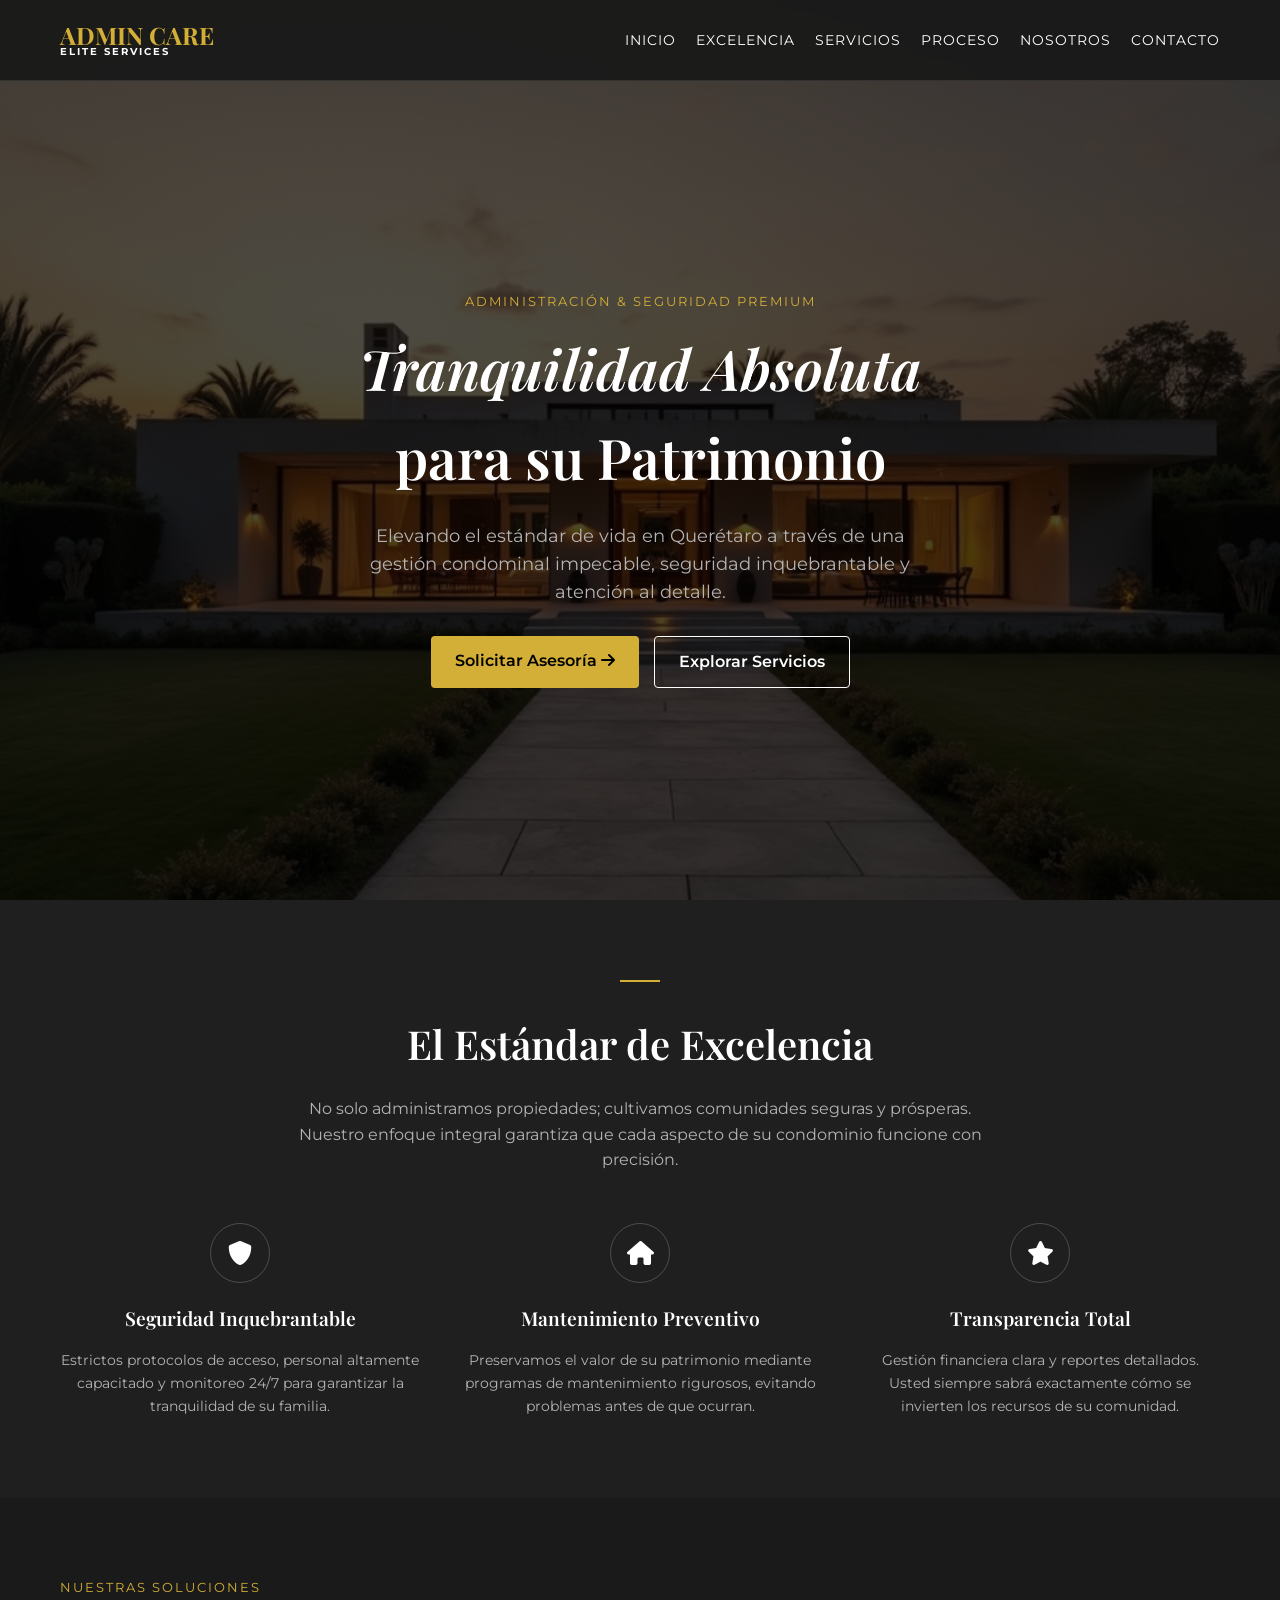
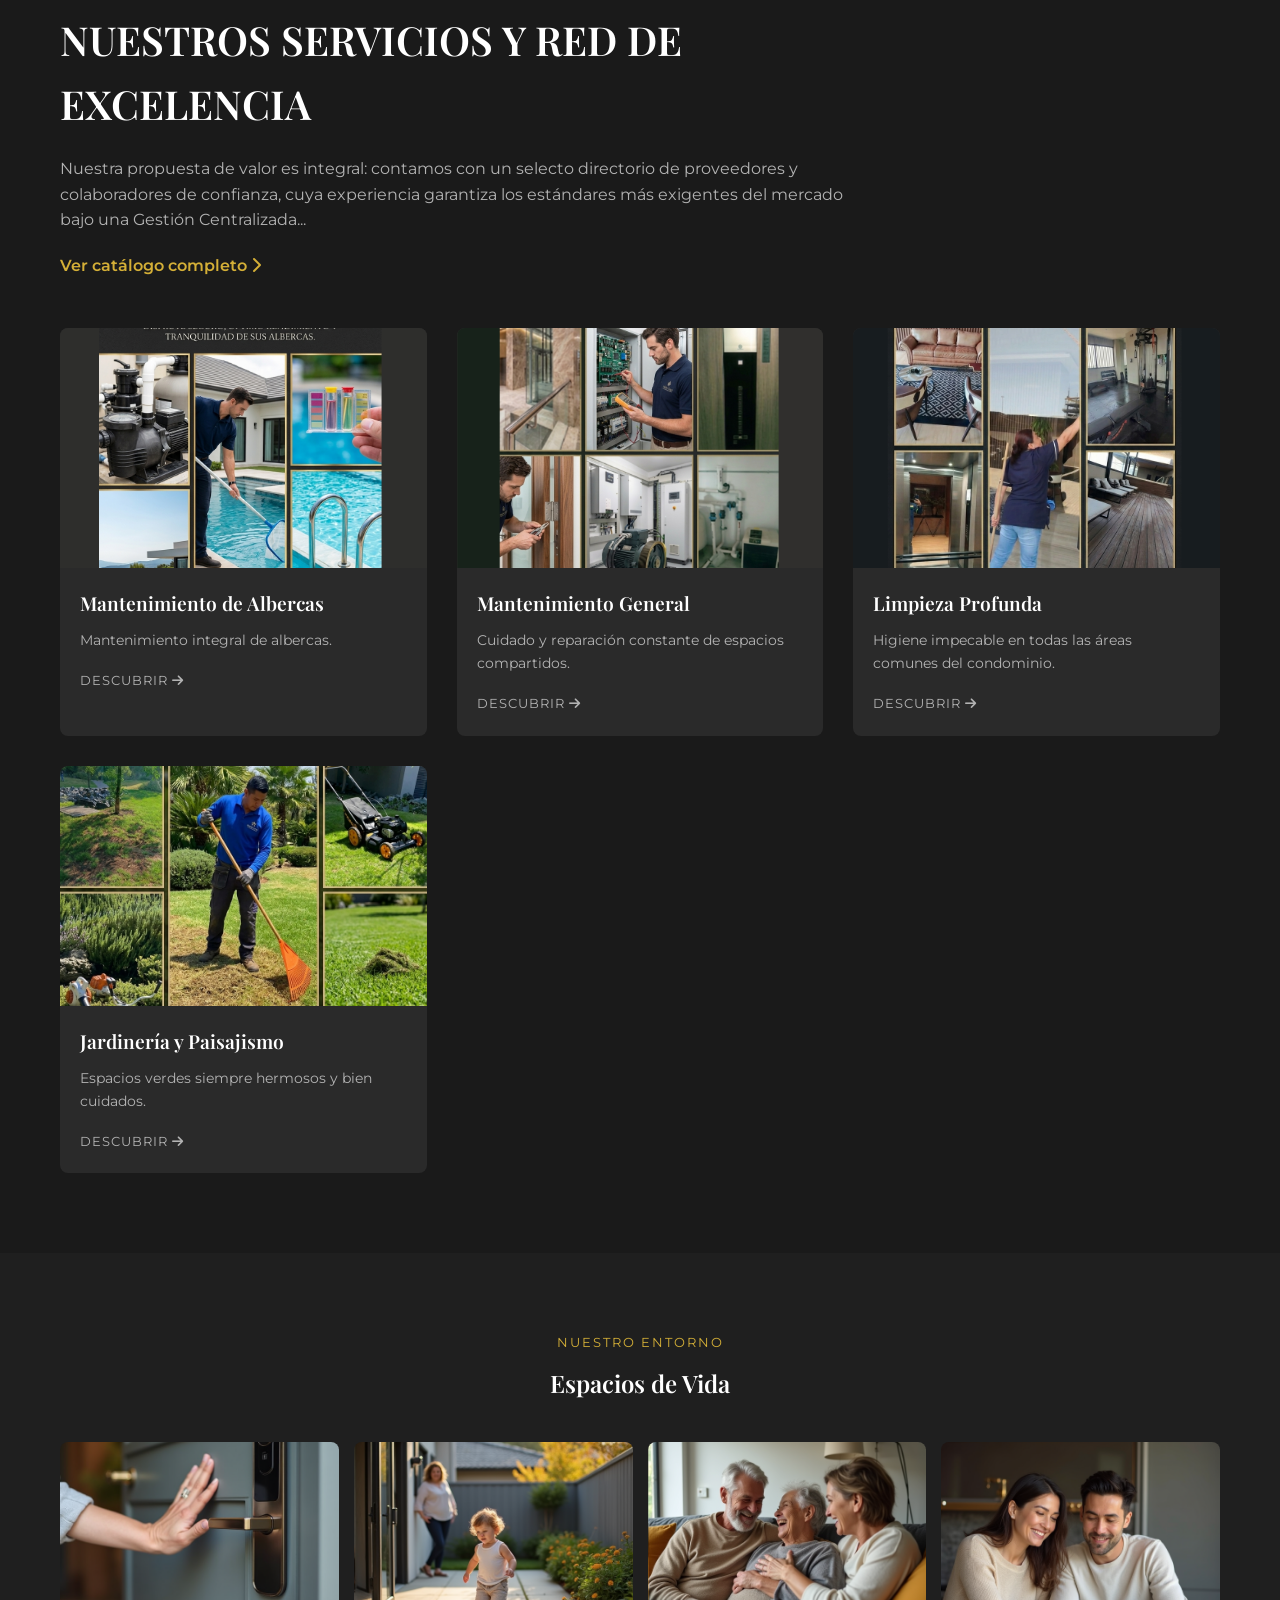
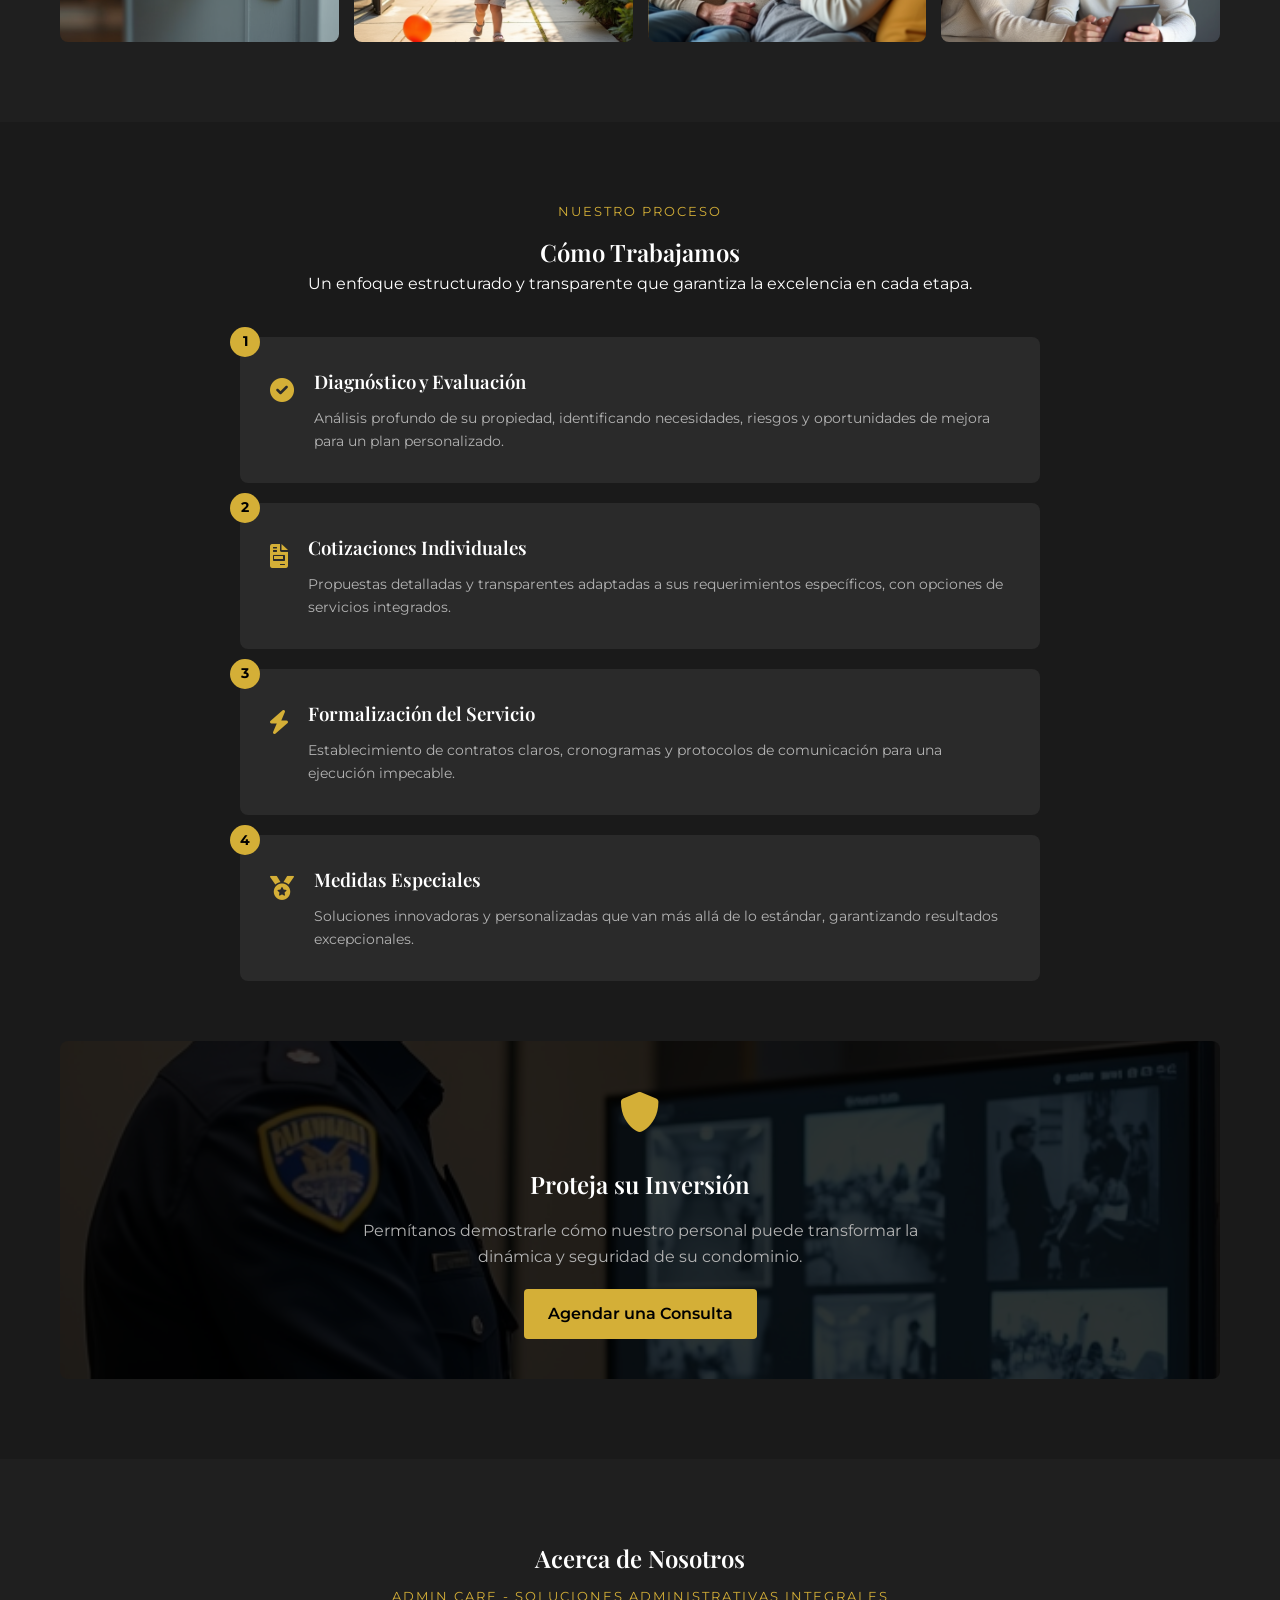
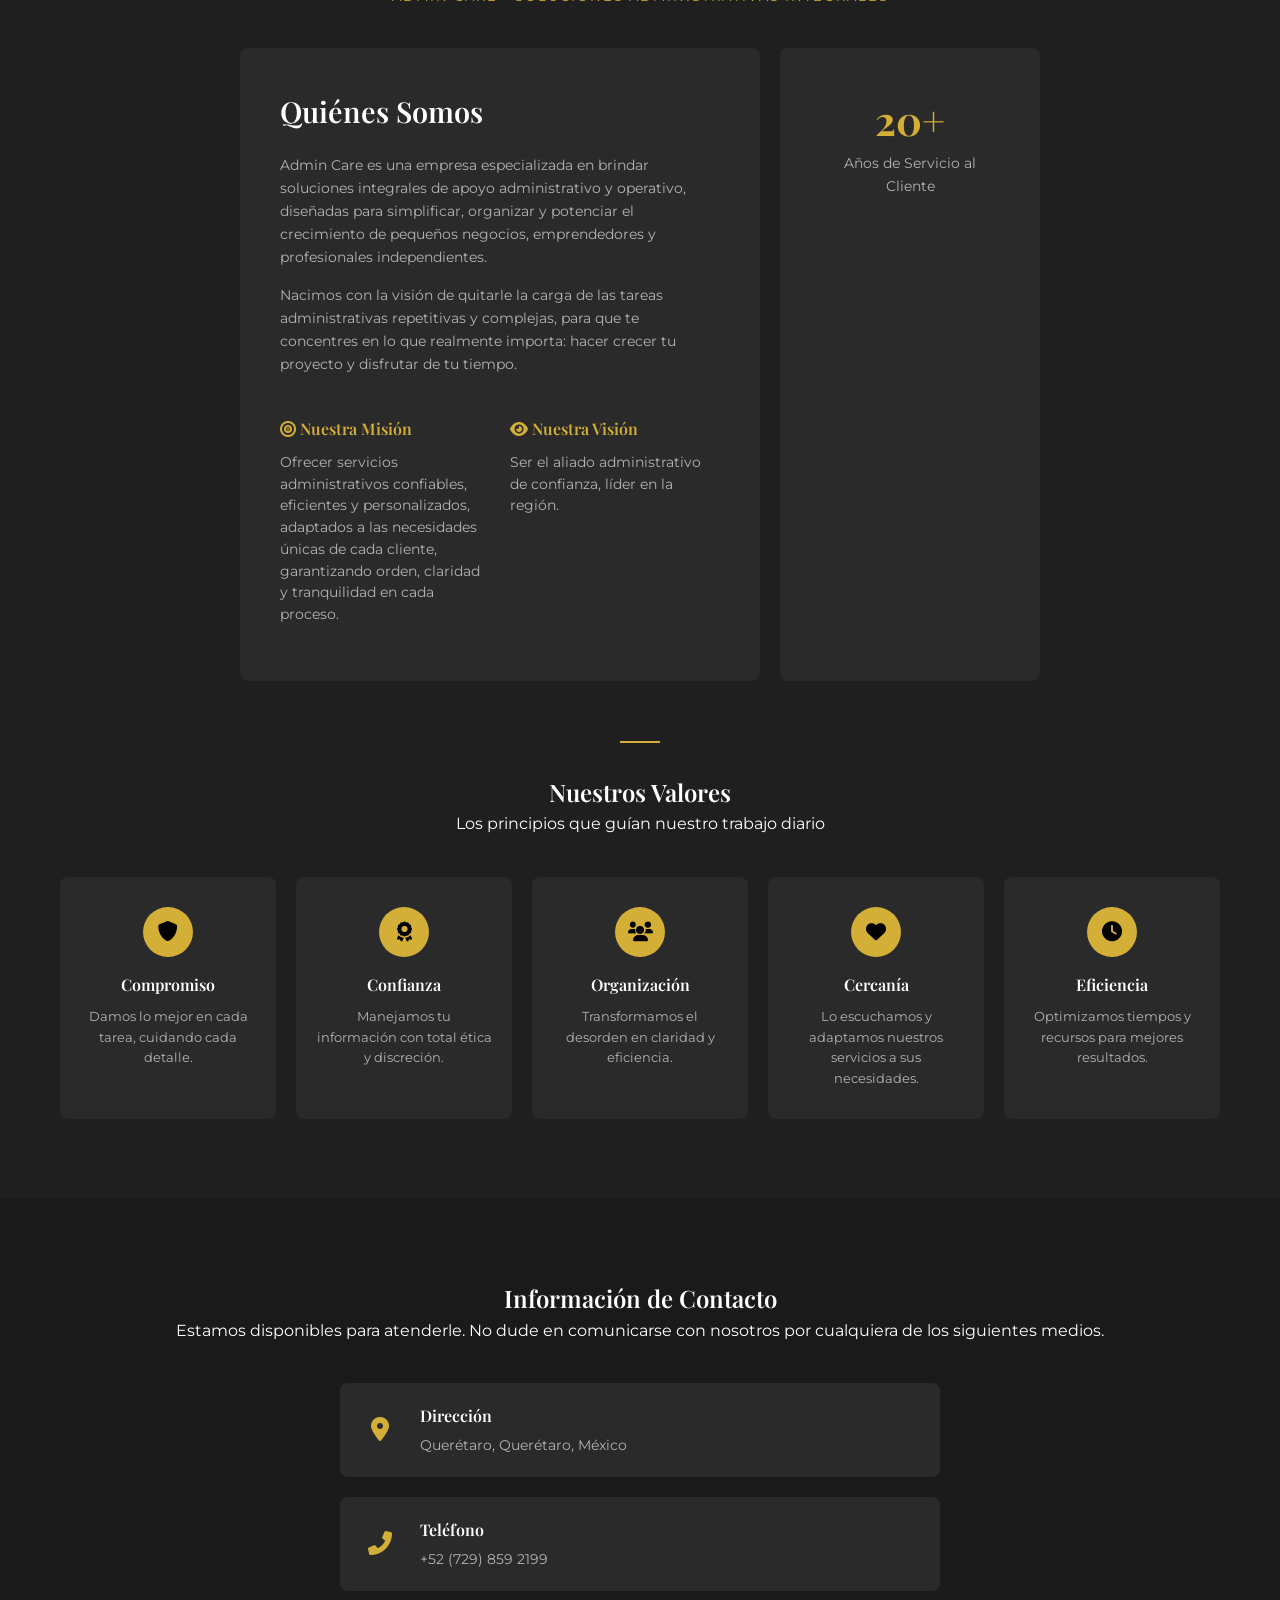
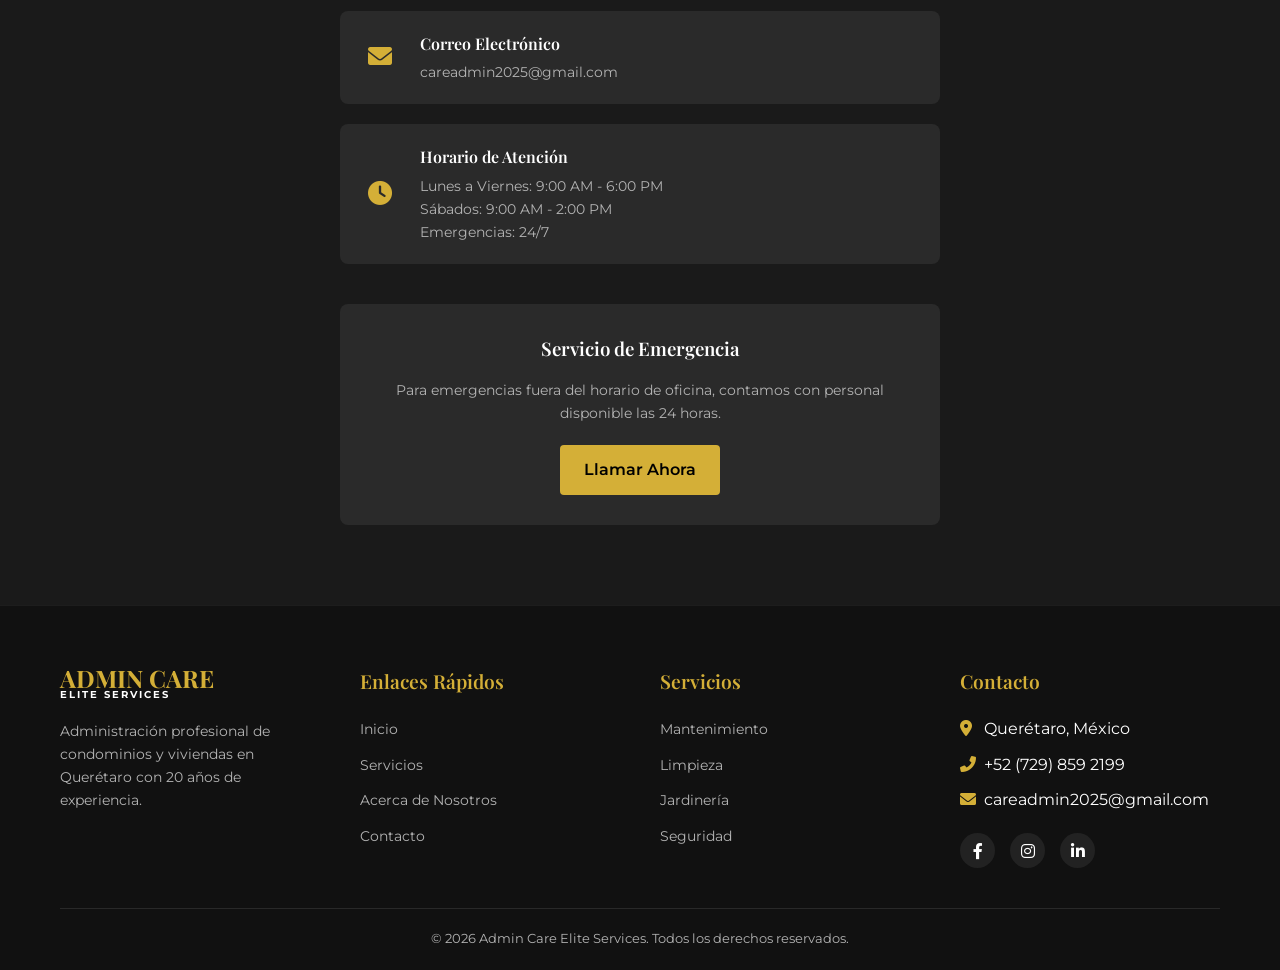
<file: index.html>
<!DOCTYPE html>
<html lang="es">
<head>
    <meta charset="UTF-8">
    <meta name="viewport" content="width=device-width, initial-scale=1.0">
    <title>Admin Care | Elite Services - Administración & Seguridad Premium en Querétaro</title>
    <meta name="description" content="Tranquilidad Absoluta para su Patrimonio. Elevando el estándar de vida en Querétaro a través de una gestión condominal impecable, seguridad inquebrantable y atención al detalle.">
    
    <!-- Open Graph SEO para Redes Sociales -->
    <meta property="og:title" content="Admin Care | Elite Services">
    <meta property="og:description" content="Tranquilidad Absoluta para su Patrimonio. Gestión condominal impecable.">
    <meta property="og:image" content="https://admincare.com/images/1bknd.png">
    <meta property="og:url" content="https://admin-care-ivory.vercel.app/">
    
    <link href="https://cdnjs.cloudflare.com/ajax/libs/font-awesome/6.0.0/css/all.min.css" rel="stylesheet">
    <link rel="preconnect" href="https://fonts.googleapis.com">
    <link rel="preconnect" href="https://fonts.gstatic.com" crossorigin>
    <link href="https://fonts.googleapis.com/css2?family=Playfair+Display:ital,wght@0,400;0,600;0,700;1,400&family=Montserrat:wght@300;400;500;600&display=swap" rel="stylesheet">
    
    <!-- Vinculación del archivo CSS -->
    <link rel="stylesheet" href="css/styles.css">
</head>
<body>

    <!-- Header -->
    <header>
        <div class="container navbar">
            <a href="#" class="logo">
                ADMIN CARE
                <span>Elite Services</span>
            </a>
            
            <nav class="nav-links" id="navLinks">
                <a href="#inicio">Inicio</a>
                <a href="#excelencia">Excelencia</a>
                <a href="#servicios">Servicios</a>
                <a href="#proceso">Proceso</a>
                <a href="#nosotros">Nosotros</a>
                <a href="#contacto">Contacto</a>
            </nav>
            
            </div>
            
            <button class="menu-toggle" onclick="toggleMenu()">
                <i class="fas fa-bars"></i>
            </button>
        </div>
    </header>

    <!-- Hero Section -->
    <section id="inicio" class="hero">
        <div class="container">
            <span class="section-subtitle">Administración & Seguridad Premium</span>
            <h1>Tranquilidad Absoluta <br><span>para su Patrimonio</span></h1>
            <p>Elevando el estándar de vida en Querétaro a través de una gestión condominal impecable, seguridad inquebrantable y atención al detalle.</p>
            <div class="hero-buttons">
                <a href="#contacto" class="btn">Solicitar Asesoría <i class="fas fa-arrow-right"></i></a>
                <a href="#servicios" class="btn btn-outline">Explorar Servicios</a>
            </div>
        </div>
    </section>

    <!-- Estándar de Excelencia -->
    <section id="excelencia" class="section-padding excelencia text-center">
        <div class="container">
            <div class="divider"></div>
            <h2>El Estándar de Excelencia</h2>
            <p class="intro">No solo administramos propiedades; cultivamos comunidades seguras y prósperas. Nuestro enfoque integral garantiza que cada aspecto de su condominio funcione con precisión.</p>
            
            <div class="features-grid">
                <div class="feature-item">
                    <div class="feature-icon"><i class="fas fa-shield-alt"></i></div>
                    <h3>Seguridad Inquebrantable</h3>
                    <p>Estrictos protocolos de acceso, personal altamente capacitado y monitoreo 24/7 para garantizar la tranquilidad de su familia.</p>
                </div>
                <div class="feature-item">
                    <div class="feature-icon"><i class="fas fa-home"></i></div>
                    <h3>Mantenimiento Preventivo</h3>
                    <p>Preservamos el valor de su patrimonio mediante programas de mantenimiento rigurosos, evitando problemas antes de que ocurran.</p>
                </div>
                <div class="feature-item">
                    <div class="feature-icon"><i class="fas fa-star"></i></div>
                    <h3>Transparencia Total</h3>
                    <p>Gestión financiera clara y reportes detallados. Usted siempre sabrá exactamente cómo se invierten los recursos de su comunidad.</p>
                </div>
            </div>
        </div>
    </section>

    <!-- Servicios -->
    <section id="servicios" class="section-padding servicios">
        <div class="container">
            <div class="servicios-intro">
                <span class="section-subtitle">Nuestras Soluciones</span>
                <h2>Nuestros Servicios y Red de Excelencia</h2>
                <p>Nuestra propuesta de valor es integral: contamos con un selecto directorio de proveedores y colaboradores de confianza, cuya experiencia garantiza los estándares más exigentes del mercado bajo una Gestión Centralizada...</p>
                <a href="#" class="text-gold" style="font-weight: 600;">Ver catálogo completo <i class="fas fa-chevron-right"></i></a>
            </div>

            <div class="service-cards">
                <!-- Servicio 1 -->
                <div class="service-card">
                    <div class="service-img" style="background-image: url('images/2mtopool.png'); min-height: 240px; background-size: cover; background-position: center; width: 100%;"></div>
                    <div class="service-content">
                        <h3>Mantenimiento de Albercas</h3>
                        <p>Mantenimiento integral de albercas.</p>
                        <a href="#">Descubrir <i class="fas fa-arrow-right"></i></a>
                    </div>
                </div>

                <!-- Servicio 2 -->
                <div class="service-card">
                    <div class="service-img" style="background-image: url('images/3mtogral.png'); min-height: 240px; background-size: cover; background-position: center; width: 100%;"></div>
                    <div class="service-content">
                        <h3>Mantenimiento General</h3>
                        <p>Cuidado y reparación constante de espacios compartidos.</p>
                        <a href="#">Descubrir <i class="fas fa-arrow-right"></i></a>
                    </div>
                </div>

                <!-- Servicio 3 -->
                <div class="service-card">
                    <div class="service-img" style="background-image: url('images/4limpieza.png'); min-height: 240px; background-size: cover; background-position: center; width: 100%;"></div>
                    <div class="service-content">
                        <h3>Limpieza Profunda</h3>
                        <p>Higiene impecable en todas las áreas comunes del condominio.</p>
                        <a href="#">Descubrir <i class="fas fa-arrow-right"></i></a>
                    </div>
                </div>
                 
                <!-- Servicio 4 -->
                 <div class="service-card">
                    <div class="service-img" style="background-image: url('images/5jardin.png'); min-height: 240px; background-size: cover; background-position: center; width: 100%;"></div>
                    <div class="service-content">
                        <h3>Jardinería y Paisajismo</h3>
                        <p>Espacios verdes siempre hermosos y bien cuidados.</p>
                        <a href="#">Descubrir <i class="fas fa-arrow-right"></i></a>
                    </div>
                </div>
            </div>
        </div>
    </section>

    <!-- Espacios de Vida -->
    <section class="section-padding espacios text-center">
        <div class="container">
            <span class="section-subtitle">Nuestro Entorno</span>
            <h2>Espacios de Vida</h2>
            
            <div class="gallery-grid">
                <div class="gallery-item" style="background-image: url('images/6vidas.png');"></div>
                <div class="gallery-item" style="background-image: url('images/7vidas.png');"></div>
                <div class="gallery-item" style="background-image: url('images/8vidas.png');"></div>
                <div class="gallery-item" style="background-image: url('images/9vidas.png');"></div>
            </div>
        </div>
    </section>

    <!-- Proceso -->
    <section id="proceso" class="section-padding proceso">
        <div class="container">
            <div class="text-center">
                <span class="section-subtitle">Nuestro Proceso</span>
                <h2>Cómo Trabajamos</h2>
                <p class="intro">Un enfoque estructurado y transparente que garantiza la excelencia en cada etapa.</p>
            </div>
            
            <div class="process-steps">
                <div class="step-card">
                    <div class="step-number">1</div>
                    <div class="step-icon"><i class="fas fa-check-circle"></i></div>
                    <div class="step-content">
                        <h3>Diagnóstico y Evaluación</h3>
                        <p>Análisis profundo de su propiedad, identificando necesidades, riesgos y oportunidades de mejora para un plan personalizado.</p>
                    </div>
                </div>
                
                <div class="step-card">
                    <div class="step-number">2</div>
                    <div class="step-icon"><i class="fas fa-file-invoice"></i></div>
                    <div class="step-content">
                        <h3>Cotizaciones Individuales</h3>
                        <p>Propuestas detalladas y transparentes adaptadas a sus requerimientos específicos, con opciones de servicios integrados.</p>
                    </div>
                </div>
                
                <div class="step-card">
                    <div class="step-number">3</div>
                    <div class="step-icon"><i class="fas fa-bolt"></i></div>
                    <div class="step-content">
                        <h3>Formalización del Servicio</h3>
                        <p>Establecimiento de contratos claros, cronogramas y protocolos de comunicación para una ejecución impecable.</p>
                    </div>
                </div>
                
                <div class="step-card">
                    <div class="step-number">4</div>
                    <div class="step-icon"><i class="fas fa-medal"></i></div>
                    <div class="step-content">
                        <h3>Medidas Especiales</h3>
                        <p>Soluciones innovadoras y personalizadas que van más allá de lo estándar, garantizando resultados excepcionales.</p>
                    </div>
                </div>
            </div>
            
            <div class="cta-section">
                <div class="icon"><i class="fas fa-shield-alt"></i></div>
                <h2>Proteja su Inversión</h2>
                <p>Permítanos demostrarle cómo nuestro personal puede transformar la dinámica y seguridad de su condominio.</p>
                <a href="#contacto" class="btn">Agendar una Consulta</a>
            </div>
        </div>
    </section>

    <!-- Acerca de Nosotros & Valores -->
    <section id="nosotros" class="section-padding nosotros">
        <div class="container text-center">
            <h2>Acerca de Nosotros</h2>
            <p class="section-subtitle" style="margin-top: 10px;">Admin Care - Soluciones Administrativas Integrales</p>
            
            <div class="nosotros-grid text-left" style="text-align: left;">
                <div class="info-card">
                    <h3>Quiénes Somos</h3>
                    <p>Admin Care es una empresa especializada en brindar soluciones integrales de apoyo administrativo y operativo, diseñadas para simplificar, organizar y potenciar el crecimiento de pequeños negocios, emprendedores y profesionales independientes.</p>
                    <p>Nacimos con la visión de quitarle la carga de las tareas administrativas repetitivas y complejas, para que te concentres en lo que realmente importa: hacer crecer tu proyecto y disfrutar de tu tiempo.</p>
                    
                    <div style="margin-top: 40px; display: grid; grid-template-columns: 1fr 1fr; gap: 20px;">
                        <div>
                            <h4 style="color: var(--accent-gold); margin-bottom: 10px;"><i class="fas fa-bullseye"></i> Nuestra Misión</h4>
                            <p style="font-size: 0.85rem;">Ofrecer servicios administrativos confiables, eficientes y personalizados, adaptados a las necesidades únicas de cada cliente, garantizando orden, claridad y tranquilidad en cada proceso.</p>
                        </div>
                        <div>
                            <h4 style="color: var(--accent-gold); margin-bottom: 10px;"><i class="fas fa-eye"></i> Nuestra Visión</h4>
                            <p style="font-size: 0.85rem;">Ser el aliado administrativo de confianza, líder en la región.</p>
                        </div>
                    </div>
                </div>
                
                <div class="stats-card">
                    <div class="stat">
                        <div class="stat-num">20+</div>
                        <div class="stat-text">Años de Servicio al Cliente</div>
                    </div>
                </div>
            </div>
            
            <div class="divider" style="margin-top: 60px;"></div>
            <h2>Nuestros Valores</h2>
            <p class="text-gray">Los principios que guían nuestro trabajo diario</p>
            
            <div class="valores-grid">
                <div class="valor-card">
                    <div class="valor-icon"><i class="fas fa-shield-alt"></i></div>
                    <h4 style="margin-bottom: 10px;">Compromiso</h4>
                    <p style="font-size: 0.8rem; color: var(--text-gray);">Damos lo mejor en cada tarea, cuidando cada detalle.</p>
                </div>
                <div class="valor-card">
                    <div class="valor-icon"><i class="fas fa-award"></i></div>
                    <h4 style="margin-bottom: 10px;">Confianza</h4>
                    <p style="font-size: 0.8rem; color: var(--text-gray);">Manejamos tu información con total ética y discreción.</p>
                </div>
                <div class="valor-card">
                    <div class="valor-icon"><i class="fas fa-users"></i></div>
                    <h4 style="margin-bottom: 10px;">Organización</h4>
                    <p style="font-size: 0.8rem; color: var(--text-gray);">Transformamos el desorden en claridad y eficiencia.</p>
                </div>
                <div class="valor-card">
                    <div class="valor-icon"><i class="fas fa-heart"></i></div>
                    <h4 style="margin-bottom: 10px;">Cercanía</h4>
                    <p style="font-size: 0.8rem; color: var(--text-gray);">Lo escuchamos y adaptamos nuestros servicios a sus necesidades.</p>
                </div>
                <div class="valor-card">
                    <div class="valor-icon"><i class="fas fa-clock"></i></div>
                    <h4 style="margin-bottom: 10px;">Eficiencia</h4>
                    <p style="font-size: 0.8rem; color: var(--text-gray);">Optimizamos tiempos y recursos para mejores resultados.</p>
                </div>
            </div>
        </div>
    </section>

    <!-- Contacto -->
    <section id="contacto" class="section-padding contacto">
        <div class="container">
            <div class="text-center">
                <h2>Información de Contacto</h2>
                <p class="intro">Estamos disponibles para atenderle. No dude en comunicarse con nosotros por cualquiera de los siguientes medios.</p>
            </div>
            
            <div class="contact-grid">
                <div class="contact-card">
                    <div class="contact-icon"><i class="fas fa-map-marker-alt"></i></div>
                    <div class="contact-info">
                        <h4>Dirección</h4>
                        <p>Querétaro, Querétaro, México</p>
                    </div>
                </div>
                
                <div class="contact-card">
                    <div class="contact-icon"><i class="fas fa-phone-alt"></i></div>
                    <div class="contact-info">
                        <h4>Teléfono</h4>
                        <p>+52 (729) 859 2199</p>
                    </div>
                </div>
                
                <div class="contact-card">
                    <div class="contact-icon"><i class="fas fa-envelope"></i></div>
                    <div class="contact-info">
                        <h4>Correo Electrónico</h4>
                        <p>careadmin2025@gmail.com</p>
                    </div>
                </div>
                
                <div class="contact-card">
                    <div class="contact-icon"><i class="fas fa-clock"></i></div>
                    <div class="contact-info">
                        <h4>Horario de Atención</h4>
                        <p>Lunes a Viernes: 9:00 AM - 6:00 PM<br>Sábados: 9:00 AM - 2:00 PM<br>Emergencias: 24/7</p>
                    </div>
                </div>
                
                <div class="emergency-card">
                    <h3>Servicio de Emergencia</h3>
                    <p>Para emergencias fuera del horario de oficina, contamos con personal disponible las 24 horas.</p>
                    <a href="tel:+527298592199" class="btn">Llamar Ahora</a>
                </div>
            </div>
        </div>
    </section>

    <!-- Footer -->
    <footer>
        <div class="container">
            <div class="footer-grid">
                <div class="footer-col">
                    <a href="#" class="logo" style="margin-bottom: 20px;">
                        ADMIN CARE
                        <span>Elite Services</span>
                    </a>
                    <p>Administración profesional de condominios y viviendas en Querétaro con 20 años de experiencia.</p>
                </div>
                
                <div class="footer-col">
                    <h3>Enlaces Rápidos</h3>
                    <ul class="footer-links">
                        <li><a href="#inicio">Inicio</a></li>
                        <li><a href="#servicios">Servicios</a></li>
                        <li><a href="#nosotros">Acerca de Nosotros</a></li>
                        <li><a href="#contacto">Contacto</a></li>
                    </ul>
                </div>
                
                <div class="footer-col">
                    <h3>Servicios</h3>
                    <ul class="footer-links">
                        <li><a href="#">Mantenimiento</a></li>
                        <li><a href="#">Limpieza</a></li>
                        <li><a href="#">Jardinería</a></li>
                        <li><a href="#">Seguridad</a></li>
                    </ul>
                </div>
                
                <div class="footer-col">
                    <h3>Contacto</h3>
                    <ul class="footer-links">
                        <li><i class="fas fa-map-marker-alt text-gold" style="width: 20px;"></i> Querétaro, México</li>
                        <li><i class="fas fa-phone-alt text-gold" style="width: 20px;"></i> +52 (729) 859 2199</li>
                        <li><i class="fas fa-envelope text-gold" style="width: 20px;"></i> careadmin2025@gmail.com</li>
                    </ul>
                    <div class="social-links">
                        <a href="#"><i class="fab fa-facebook-f"></i></a>
                        <a href="#"><i class="fab fa-instagram"></i></a>
                        <a href="#"><i class="fab fa-linkedin-in"></i></a>
                    </div>
                </div>
            </div>
            
            <div class="footer-bottom">
                <p>&copy; 2026 Admin Care Elite Services. Todos los derechos reservados.</p>
            </div>
        </div>
    </footer>

    <!-- Vinculación del archivo JS -->
    <script src="js/main.js"></script>
</body>
</html>
</file>
<file: css/styles.css>
:root {
    --bg-color: #1a1a1a;
    --text-light: #ffffff;
    --text-gray: #b3b3b3;
    --accent-gold: #d4af37;
    --card-bg: #2a2a2a;
    --font-heading: 'Playfair Display', serif;
    --font-body: 'Montserrat', sans-serif;
}

* {
    margin: 0;
    padding: 0;
    box-sizing: border-box;
}

body {
    font-family: var(--font-body);
    background-color: var(--bg-color);
    color: var(--text-light);
    line-height: 1.6;
}

h1, h2, h3, h4 {
    font-family: var(--font-heading);
    font-weight: 600;
}

a {
    text-decoration: none;
    color: inherit;
}

.container {
    max-width: 1200px;
    margin: 0 auto;
    padding: 0 20px;
}

/* --- Utilidades --- */
.text-center { text-align: center; }
.text-gold { color: var(--accent-gold); }
.btn {
    display: inline-block;
    background-color: var(--accent-gold);
    color: #000;
    padding: 12px 24px;
    border-radius: 4px;
    font-weight: 600;
    transition: background-color 0.3s;
    border: none;
    cursor: pointer;
    font-family: var(--font-body);
}
.btn:hover { background-color: #c19b2e; }
.section-padding { padding: 80px 0; }
.section-subtitle {
    font-size: 0.8rem;
    text-transform: uppercase;
    letter-spacing: 2px;
    color: var(--accent-gold);
    margin-bottom: 10px;
    display: block;
}

.divider {
    width: 40px;
    height: 2px;
    background-color: var(--accent-gold);
    margin: 0 auto 30px;
}

/* --- Header / Nav --- */
header {
    position: fixed;
    top: 0;
    width: 100%;
    background-color: rgba(26, 26, 26, 0.95);
    backdrop-filter: blur(5px);
    z-index: 1000;
    border-bottom: 1px solid rgba(255,255,255,0.1);
}

.navbar {
    display: flex;
    justify-content: space-between;
    align-items: center;
    height: 80px;
}

.logo {
    font-family: var(--font-heading);
    font-size: 24px;
    font-weight: 700;
    color: var(--accent-gold);
    display: flex;
    flex-direction: column;
    line-height: 1;
}
.logo span {
    font-size: 10px;
    font-family: var(--font-body);
    letter-spacing: 2px;
    color: var(--text-light);
    text-transform: uppercase;
}

.nav-links {
    display: flex;
    gap: 20px;
}

.nav-links a {
    font-size: 14px;
    text-transform: uppercase;
    letter-spacing: 1px;
    transition: color 0.3s;
}

.nav-links a:hover { color: var(--accent-gold); }

.lang-switch {
    display: flex;
    background: #333;
    border-radius: 4px;
    overflow: hidden;
}
.lang-switch button {
    background: none;
    border: none;
    color: white;
    padding: 5px 10px;
    cursor: pointer;
    font-family: var(--font-body);
    font-size: 12px;
}
.lang-switch button.active {
    background: var(--accent-gold);
    color: black;
}

.menu-toggle {
    display: none;
    background: none;
    border: none;
    color: white;
    font-size: 24px;
    cursor: pointer;
}

/* --- Hero Section --- */
.hero {
    height: 100vh;
    /* RUTA CORREGIDA AQUÍ */
    background: linear-gradient(rgba(0, 0, 0, 0.7), rgba(0, 0, 0, 0.7)), url('../images/1bkgnd.png') center/cover;
    display: flex;
    align-items: center;
    text-align: center;
    padding-top: 80px;
}

.hero h1 {
    font-size: 3.5rem;
    margin-bottom: 20px;
    font-style: italic;
}
.hero h1 span {
    font-style: normal;
    display: block;
}

.hero p {
    font-size: 1.1rem;
    max-width: 600px;
    margin: 0 auto 30px;
    color: var(--text-gray);
}

.hero-buttons {
    display: flex;
    gap: 15px;
    justify-content: center;
}
.hero-buttons .btn-outline {
    background: transparent;
    color: white;
    border: 1px solid white;
}
.hero-buttons .btn-outline:hover {
    background: white;
    color: black;
}

/* --- Estándar de Excelencia --- */
.excelencia {
    background-color: #1f1f1f;
}
.excelencia h2 {
    font-size: 2.5rem;
    margin-bottom: 20px;
}
.excelencia p.intro {
    max-width: 700px;
    margin: 0 auto 50px;
    color: var(--text-gray);
}

.features-grid {
    display: grid;
    grid-template-columns: repeat(auto-fit, minmax(300px, 1fr));
    gap: 40px;
    margin-top: 40px;
}

.feature-item {
    text-align: center;
}
.feature-icon {
    width: 60px;
    height: 60px;
    border: 1px solid rgba(255,255,255,0.2);
    border-radius: 50%;
    display: flex;
    align-items: center;
    justify-content: center;
    margin: 0 auto 20px;
    font-size: 24px;
    color: white;
}
.feature-item h3 {
    margin-bottom: 15px;
    font-size: 1.2rem;
}
.feature-item p {
    color: var(--text-gray);
    font-size: 0.9rem;
}

/* --- Servicios (Collages) --- */
.servicios {
    background-color: var(--bg-color);
}
.servicios-intro {
    max-width: 800px;
    margin-bottom: 50px;
}
.servicios-intro h2 { font-size: 2.5rem; margin-bottom: 20px; text-transform: uppercase;}
.servicios-intro p { color: var(--text-gray); margin-bottom: 20px;}

.service-cards {
    display: grid;
    grid-template-columns: repeat(auto-fit, minmax(300px, 1fr));
    gap: 30px;
}

.service-card {
    background-color: var(--card-bg);
    border-radius: 8px;
    overflow: hidden;
    transition: transform 0.3s;
}
.service-card:hover { transform: translateY(-5px); }

.service-img-grid {
    display: grid;
    grid-template-columns: 1fr 1fr;
    grid-template-rows: 150px 150px;
    gap: 2px;
    background: #000;
}
.service-img-grid.style-1 > div:first-child { grid-row: span 2; }
.service-img-grid.style-2 > div:last-child { grid-column: span 2; grid-row: 2; }

.service-img {
    background-size: cover;
    background-position: center;
}

.service-content {
    padding: 20px;
}
.service-content h3 { font-size: 1.2rem; margin-bottom: 10px; }
.service-content p { color: var(--text-gray); font-size: 0.9rem; margin-bottom: 15px; }
.service-content a { color: var(--text-gray); font-size: 0.8rem; text-transform: uppercase; letter-spacing: 1px;}
.service-content a:hover { color: var(--accent-gold); }

/* --- Espacios de Vida (Galería) --- */
.espacios {
    background-color: #1f1f1f;
}
.gallery-grid {
    display: grid;
    grid-template-columns: repeat(auto-fit, minmax(250px, 1fr));
    gap: 15px;
    margin-top: 40px;
}
.gallery-item {
    height: 200px;
    border-radius: 8px;
    background-size: cover;
    background-position: center;
}

/* --- Proceso --- */
.proceso {
    background-color: var(--bg-color);
}
.process-steps {
    max-width: 800px;
    margin: 40px auto 0;
    display: flex;
    flex-direction: column;
    gap: 20px;
}
.step-card {
    background-color: var(--card-bg);
    padding: 30px;
    border-radius: 8px;
    display: flex;
    gap: 20px;
    align-items: flex-start;
    position: relative;
}
.step-number {
    position: absolute;
    top: -10px;
    left: -10px;
    background: var(--accent-gold);
    color: black;
    width: 30px;
    height: 30px;
    border-radius: 50%;
    display: flex;
    align-items: center;
    justify-content: center;
    font-weight: bold;
    font-size: 14px;
}
.step-icon {
    color: var(--accent-gold);
    font-size: 24px;
    margin-top: 5px;
}
.step-content h3 { margin-bottom: 10px; }
.step-content p { color: var(--text-gray); font-size: 0.9rem; }

.cta-section {
    text-align: center;
    margin-top: 60px;
    padding: 40px;
    /* RUTA CORREGIDA AQUÍ */
    background: linear-gradient(rgba(0,0,0,0.8), rgba(0,0,0,0.8)), url('../images/10bknd2.png') center/cover;
    border-radius: 8px;
}
.cta-section .icon { color: var(--accent-gold); font-size: 40px; margin-bottom: 20px;}
.cta-section h2 { margin-bottom: 15px; }
.cta-section p { color: var(--text-gray); margin-bottom: 20px; max-width: 600px; margin-left: auto; margin-right: auto;}

/* --- Acerca de Nosotros --- */
.nosotros {
    background-color: #1f1f1f;
}
.nosotros-grid {
    display: grid;
    grid-template-columns: 1fr;
    gap: 20px;
    max-width: 800px;
    margin: 40px auto 0;
}
.info-card {
    background-color: var(--card-bg);
    padding: 40px;
    border-radius: 8px;
}
.info-card h3 { font-size: 1.8rem; margin-bottom: 20px; }
.info-card p { color: var(--text-gray); margin-bottom: 15px; font-size: 0.9rem;}

.stats-card {
    background-color: var(--card-bg);
    padding: 40px;
    border-radius: 8px;
    display: flex;
    flex-direction: column;
    gap: 30px;
}
.stat { text-align: center; }
.stat-num { color: var(--accent-gold); font-size: 2.5rem; font-family: var(--font-heading); font-weight: bold;}
.stat-text { color: var(--text-gray); font-size: 0.9rem; }

.valores-grid {
    display: grid;
    grid-template-columns: repeat(auto-fit, minmax(200px, 1fr));
    gap: 20px;
    margin-top: 40px;
}
.valor-card {
    background-color: var(--card-bg);
    padding: 30px 20px;
    border-radius: 8px;
    text-align: center;
}
.valor-icon {
    width: 50px;
    height: 50px;
    background: var(--accent-gold);
    color: black;
    border-radius: 50%;
    display: flex;
    align-items: center;
    justify-content: center;
    margin: 0 auto 15px;
    font-size: 20px;
}

/* --- Contacto y Footer --- */
.contacto {
    background-color: var(--bg-color);
}
.contact-grid {
    display: grid;
    grid-template-columns: 1fr;
    gap: 20px;
    max-width: 600px;
    margin: 40px auto 0;
}
.contact-card {
    background-color: var(--card-bg);
    padding: 20px;
    border-radius: 8px;
    display: flex;
    align-items: center;
    gap: 20px;
}
.contact-icon {
    color: var(--accent-gold);
    font-size: 24px;
    width: 40px;
    text-align: center;
}
.contact-info h4 { font-size: 1rem; margin-bottom: 5px;}
.contact-info p { color: var(--text-gray); font-size: 0.9rem; margin:0;}

.emergency-card {
    background-color: var(--card-bg);
    padding: 30px;
    border-radius: 8px;
    text-align: center;
    margin-top: 20px;
}
.emergency-card h3 { margin-bottom: 15px; }
.emergency-card p { color: var(--text-gray); font-size: 0.9rem; margin-bottom: 20px;}

footer {
    background-color: #111;
    padding: 60px 0 20px;
    border-top: 1px solid rgba(255,255,255,0.05);
}
.footer-grid {
    display: grid;
    grid-template-columns: repeat(auto-fit, minmax(200px, 1fr));
    gap: 40px;
    margin-bottom: 40px;
}
.footer-col h3 {
    color: var(--accent-gold);
    margin-bottom: 20px;
    font-size: 1.2rem;
}
.footer-col p {
    color: var(--text-gray);
    font-size: 0.9rem;
    margin-bottom: 10px;
}
.footer-links {
    list-style: none;
}
.footer-links li {
    margin-bottom: 10px;
}
.footer-links a {
    color: var(--text-gray);
    font-size: 0.9rem;
    transition: color 0.3s;
}
.footer-links a:hover { color: var(--accent-gold); }

.social-links {
    display: flex;
    gap: 15px;
    margin-top: 20px;
}
.social-links a {
    width: 35px;
    height: 35px;
    background: #222;
    border-radius: 50%;
    display: flex;
    align-items: center;
    justify-content: center;
    color: white;
    transition: background 0.3s;
}
.social-links a:hover { background: var(--accent-gold); color: black;}

.footer-bottom {
    text-align: center;
    padding-top: 20px;
    border-top: 1px solid rgba(255,255,255,0.1);
    color: var(--text-gray);
    font-size: 0.8rem;
}

/* Responsive */
@media (max-width: 768px) {
    .nav-links {
        display: none; 
        position: absolute;
        top: 80px;
        left: 0;
        width: 100%;
        background: var(--bg-color);
        flex-direction: column;
        padding: 20px;
        text-align: center;
        border-bottom: 1px solid rgba(255,255,255,0.1);
    }
    .nav-links.active { display: flex; }
    .menu-toggle { display: block; }
    .lang-switch { display: none; }
    
    .hero h1 { font-size: 2.5rem; }
    .excelencia h2 { font-size: 2rem; }
    
    .service-img-grid { grid-template-rows: 100px 100px; }
    
    .nosotros-grid { grid-template-columns: 1fr; }
}
@media (min-width: 768px) {
    .nosotros-grid { grid-template-columns: 2fr 1fr; }
}
</file>
